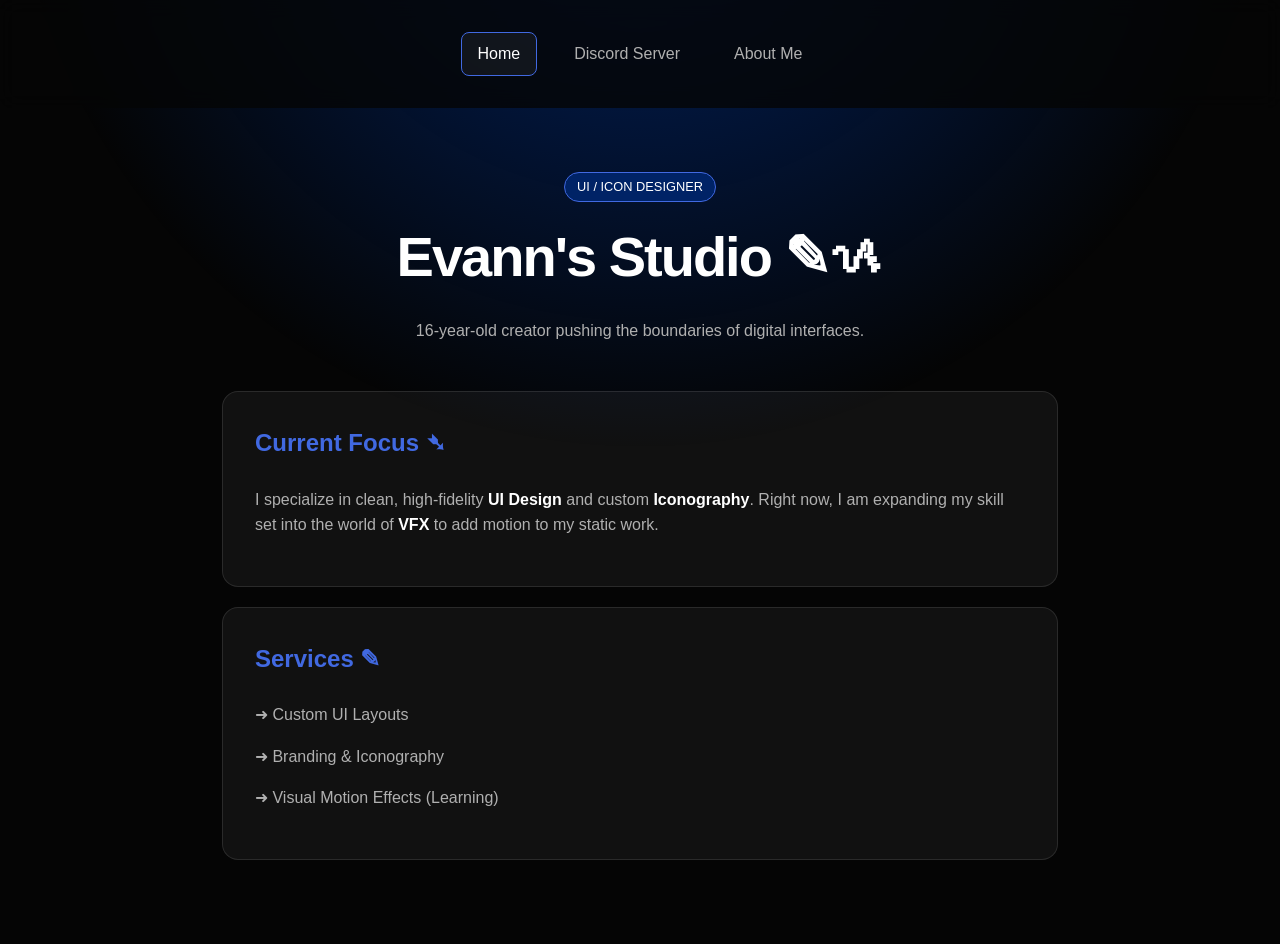
<file: index.html>
<!DOCTYPE html>
<html lang="en">
<head>
    <meta charset="UTF-8">
    <meta name="viewport" content="width=device-width, initial-scale=1.0">
    <title>Evann's Studio | ✎ᝰ</title>
    <style>
        :root {
            --royal-blue: #002366;
            --accent-blue: #4169E1;
            --bg-dark: #050505;
            --glass: rgba(255, 255, 255, 0.05);
            --text-main: #ffffff;
            --text-dim: #b0b0b0;
        }

        * {
            margin: 0;
            padding: 0;
            box-sizing: border-box;
            font-family: 'Inter', -apple-system, sans-serif;
        }

        body {
            background-color: var(--bg-dark);
            color: var(--text-main);
            overflow-x: hidden;
            line-height: 1.6;
        }

        /* Royal Blue Gradient Background */
        .bg-glow {
            position: fixed;
            top: 0;
            left: 0;
            width: 100%;
            height: 100%;
            background: radial-gradient(circle at 50% -20%, var(--royal-blue) 0%, transparent 50%);
            z-index: -1;
        }

        /* Navigation */
        nav {
            display: flex;
            justify-content: center;
            padding: 2rem;
            gap: 20px;
            position: sticky;
            top: 0;
            z-index: 100;
            background: rgba(5, 5, 5, 0.8);
            backdrop-filter: blur(10px);
        }

        nav a {
            color: var(--text-dim);
            text-decoration: none;
            font-weight: 500;
            padding: 8px 16px;
            border-radius: 8px;
            transition: 0.3s;
            border: 1px solid transparent;
        }

        nav a:hover, nav a.active {
            color: white;
            background: var(--glass);
            border-color: var(--accent-blue);
        }

        /* Main Container */
        .container {
            max-width: 900px;
            margin: 0 auto;
            padding: 4rem 2rem;
        }

        .section {
            display: none;
            animation: fadeIn 0.5s ease forwards;
        }

        .section.active {
            display: block;
        }

        @keyframes fadeIn {
            from { opacity: 0; transform: translateY(10px); }
            to { opacity: 1; transform: translateY(0); }
        }

        /* Hero Styling */
        header {
            text-align: center;
            margin-bottom: 3rem;
        }

        h1 {
            font-size: 3.5rem;
            letter-spacing: -2px;
            margin-bottom: 1rem;
        }

        .badge {
            display: inline-block;
            background: var(--royal-blue);
            padding: 4px 12px;
            border-radius: 20px;
            font-size: 0.8rem;
            margin-bottom: 10px;
            border: 1px solid var(--accent-blue);
        }

        /* Modern Cards */
        .card {
            background: var(--glass);
            border: 1px solid rgba(255, 255, 255, 0.1);
            padding: 2rem;
            border-radius: 16px;
            margin-bottom: 20px;
            transition: 0.3s;
        }

        .card:hover {
            border-color: var(--accent-blue);
            transform: scale(1.01);
        }

        .discord-btn {
            display: inline-flex;
            align-items: center;
            background: #5865F2;
            color: white;
            padding: 15px 30px;
            border-radius: 12px;
            text-decoration: none;
            font-weight: bold;
            margin-top: 20px;
            transition: 0.3s;
        }

        .discord-btn:hover {
            filter: brightness(1.2);
            box-shadow: 0 0 20px rgba(88, 101, 242, 0.4);
        }

        h2 { margin-bottom: 1.5rem; color: var(--accent-blue); }
        p { color: var(--text-dim); margin-bottom: 1rem; }
        .highlight { color: white; font-weight: 600; }

        footer {
            text-align: center;
            padding: 4rem;
            font-size: 0.8rem;
            color: #444;
        }
    </style>
</head>
<body>

    <div class="bg-glow"></div>

    <nav>
        <a href="#" onclick="showSection('home')" id="link-home" class="active">Home</a>
        <a href="#" onclick="showSection('discord')" id="link-discord">Discord Server</a>
        <a href="#" onclick="showSection('about')" id="link-about">About Me</a>
    </nav>

    <div class="container">
        
        <section id="home" class="section active">
            <header>
                <div class="badge">UI / ICON DESIGNER</div>
                <h1>Evann's Studio ✎ᝰ</h1>
                <p>16-year-old creator pushing the boundaries of digital interfaces.</p>
            </header>

            <div class="card">
                <h2>Current Focus ➴</h2>
                <p>I specialize in clean, high-fidelity <span class="highlight">UI Design</span> and custom <span class="highlight">Iconography</span>. Right now, I am expanding my skill set into the world of <span class="highlight">VFX</span> to add motion to my static work.</p>
            </div>

            <div class="card">
                <h2>Services ✎</h2>
                <p>➜ Custom UI Layouts</p>
                <p>➜ Branding & Iconography</p>
                <p>➜ Visual Motion Effects (Learning)</p>
            </div>
        </section>

        <section id="discord" class="section">
            <header>
                <h1>Join the Hub ➴</h1>
                <p>This is where I showcase all my work, drop
</file>
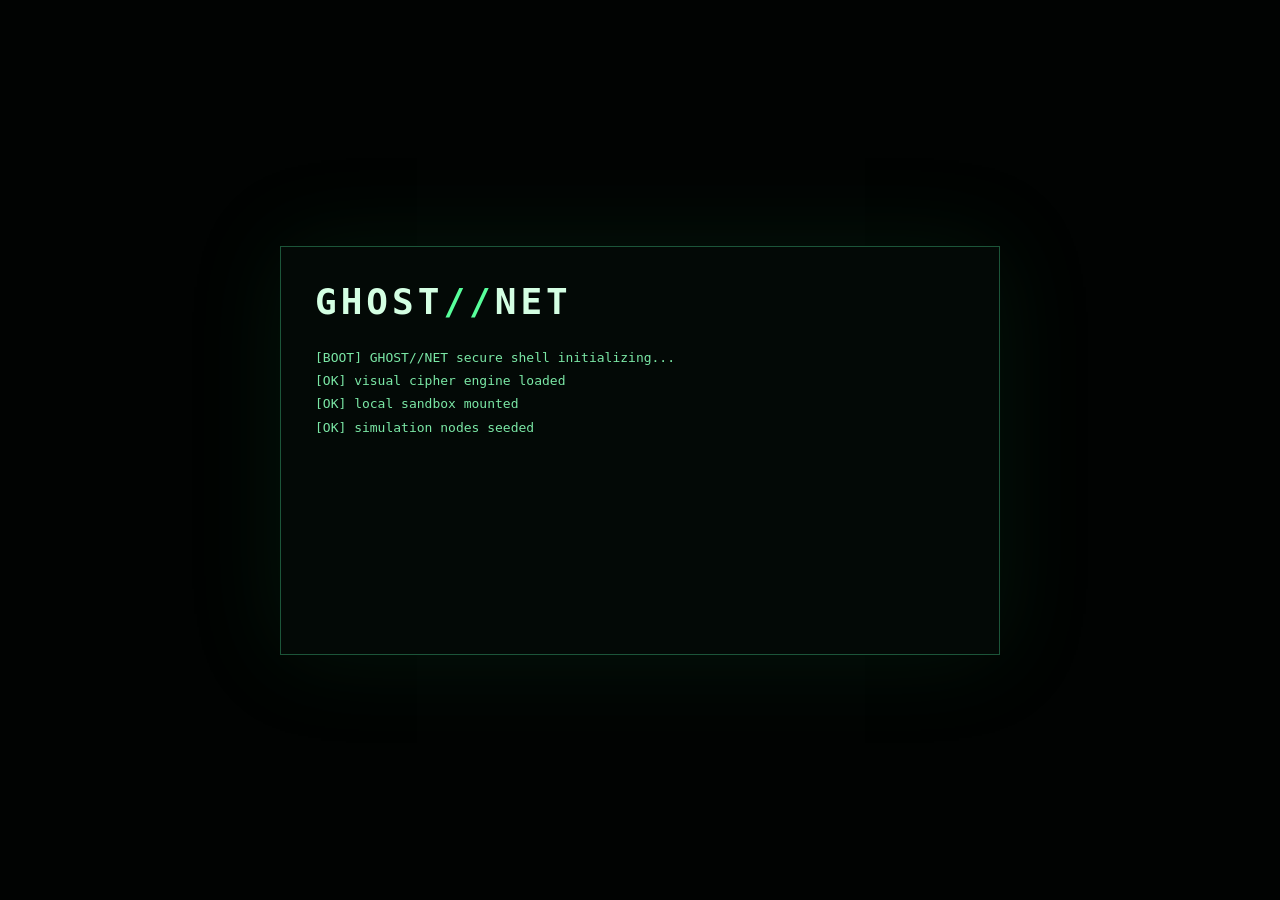
<file: ghost-net/index.html>
<!DOCTYPE html>
<html lang="en">
<head>
<meta charset="UTF-8">
<meta name="viewport" content="width=device-width, initial-scale=1.0">
<title>GHOST//NET</title>
<link rel="stylesheet" href="style.css">
</head>
<body>
<canvas id="matrix"></canvas>
<div id="boot" class="boot">
  <div class="boot-card">
    <div class="logo">GHOST<span>//</span>NET</div>
    <div id="bootLines" class="boot-lines"></div>
    <button id="enterBtn" class="hidden">ENTER CONSOLE</button>
  </div>
</div>
<div id="app" class="app hidden">
  <aside class="sidebar">
    <div class="brand"><b>G//N</b><span>GHOST//NET<br><small>SECURE OPS</small></span></div>
    <nav>
      <button class="nav active" data-page="overview">◫ OVERVIEW</button>
      <button class="nav" data-page="terminal">›_ TERMINAL</button>
      <button class="nav" data-page="network">◎ NETWORK</button>
      <button class="nav" data-page="missions">◇ MISSIONS</button>
      <button class="nav" data-page="archives">▤ ARCHIVES</button>
      <button class="nav" data-page="logs">≡ LOGS</button>
    </nav>
    <div class="side-foot"><i></i> SECURE SESSION<small>SIMULATION MODE</small></div>
  </aside>
  <main>
    <header>
      <div><small>NODE // 07</small><h1 id="pageTitle">OPERATIONS OVERVIEW</h1></div>
      <div class="header-right"><span id="clock">00:00:00</span><div class="user"><i></i> EVANN <small>LEVEL 04</small></div></div>
    </header>

    <section id="overview" class="page active-page">
      <div class="hero panel">
        <div><small>CONNECTION ESTABLISHED</small><h2>WELCOME BACK, <em>EVANN.</em></h2><p>GhostNet is running in isolated simulation mode. Every node, mission, trace, file and decryption on this site is fictional.</p><div class="actions"><button class="primary" data-jump="terminal">OPEN TERMINAL</button><button id="lockdownBtn">RUN LOCKDOWN</button></div></div>
        <div class="radar"><div class="sweep"></div><i class="p1"></i><i class="p2"></i><i class="p3"></i></div>
      </div>
      <div class="stats">
        <article class="panel"><small>ACTIVE NODES</small><b>27</b><span>+3 this cycle</span></article>
        <article class="panel"><small>ENCRYPTION</small><b>4096</b><span>bit simulated layer</span></article>
        <article class="panel"><small>MISSIONS</small><b>06</b><span>2 priority</span></article>
        <article class="panel"><small>THREAT INDEX</small><b class="amber">LOW</b><span>no live systems connected</span></article>
      </div>
      <div class="grid2">
        <div class="panel"><div class="panel-head">LIVE NODE ACTIVITY <span>SIMULATED</span></div><div id="graph" class="graph"></div></div>
        <div class="panel"><div class="panel-head">RECENT EVENTS <button data-jump="logs">VIEW LOG</button></div><div id="eventFeed" class="feed"></div></div>
      </div>
    </section>

    <section id="terminal" class="page">
      <div class="terminal panel"><div class="terminal-bar">ghostnet@node07:~ <span>● ● ●</span></div><div id="terminalOutput" class="terminal-output"></div><form id="terminalForm"><span>EVANN@GHOSTNET:~$</span><input id="terminalInput" autocomplete="off" placeholder="type 'help'"></form></div>
      <div class="panel command-list"><div class="panel-head">SAFE SIMULATION COMMANDS</div><div><code>help</code><code>status</code><code>scan</code><code>trace</code><code>decrypt</code><code>missions</code><code>whoami</code><code>clear</code></div></div>
    </section>

    <section id="network" class="page"><div class="panel"><div class="panel-head">GHOSTNET NODE MAP <button id="pulseNetwork">PULSE NETWORK</button></div><div id="networkMap" class="network-map"><svg id="lines" viewBox="0 0 1000 560" preserveAspectRatio="none"></svg></div></div></section>

    <section id="missions" class="page"><div class="section-title"><div><small>ASSIGNMENTS</small><h2>ACTIVE MISSIONS</h2></div><span>FICTIONAL DATA</span></div><div id="missionGrid" class="mission-grid"></div></section>

    <section id="archives" class="page"><div class="panel"><div class="panel-head">ENCRYPTED ARCHIVES <span>LOCAL DEMO</span></div><div id="fileTable" class="file-table"></div></div></section>

    <section id="logs" class="page"><div class="panel"><div class="panel-head">SESSION LOG <button id="clearLogs">CLEAR</button></div><div id="logList" class="log-list"></div></div></section>
  </main>
</div>
<div id="toast" class="toast"></div>
<script src="script.js"></script>
</body>
</html>
</file>
<file: ghost-net/style.css>
:root{--bg:#020504;--panel:#07100d;--line:#173b29;--green:#58ff9b;--green2:#19c96b;--text:#d4ffe3;--muted:#659376;--amber:#ffc15c;--red:#ff6070}*{box-sizing:border-box}html,body{margin:0;min-height:100%;background:var(--bg);color:var(--text);font-family:Consolas,monospace}body{overflow-x:hidden}button,input{font:inherit}.hidden{display:none!important}#matrix{position:fixed;inset:0;width:100%;height:100%;opacity:.09;pointer-events:none}.boot{position:fixed;inset:0;display:grid;place-items:center;background:#010302;z-index:50}.boot-card{width:min(720px,90vw);padding:34px;border:1px solid #1c5539;background:#030906;box-shadow:0 0 90px #1b8c4b22}.logo{font-size:36px;font-weight:900;letter-spacing:4px}.logo span{color:var(--green)}.boot-lines{height:250px;margin:24px 0;color:#7be8a6;font-size:13px;line-height:1.8}.boot button,.actions button{border:1px solid #2f8057;background:#071811;color:var(--text);padding:11px 15px;font-weight:800}.app{position:relative;z-index:1}.sidebar{position:fixed;inset:0 auto 0 0;width:250px;background:#040a08f7;border-right:1px solid var(--line);padding:18px 14px;display:flex;flex-direction:column}.brand{display:flex;gap:12px;align-items:center;padding:8px 7px 22px;border-bottom:1px solid var(--line)}.brand>b{width:48px;height:48px;border:1px solid var(--green2);display:grid;place-items:center;color:var(--green)}.brand small,.side-foot small{display:block;color:#496b54;font-size:9px;margin-top:4px}.sidebar nav{padding-top:18px}.nav{display:block;width:100%;text-align:left;border:0;background:transparent;color:#78a889;padding:12px 13px;margin:3px 0}.nav:hover,.nav.active{color:var(--green);background:#091811;box-shadow:inset 2px 0 var(--green)}.side-foot{margin-top:auto;border-top:1px solid var(--line);padding:15px 8px;color:#86b99a;font-size:11px}.side-foot i,.user i{display:inline-block;width:7px;height:7px;border-radius:50%;background:var(--green);box-shadow:0 0 10px var(--green);margin-right:7px}main{margin-left:250px;padding:0 30px 40px}header{height:88px;border-bottom:1px solid var(--line);display:flex;align-items:center;justify-content:space-between;position:sticky;top:0;background:#030605d9;backdrop-filter:blur(14px);z-index:5}header small,.hero small,.section-title small{color:var(--green2);letter-spacing:2px}h1{font-size:18px;margin:6px 0 0}h2{font-size:28px;margin:8px 0}.header-right{display:flex;gap:12px;align-items:center}.header-right>span,.user{border:1px solid var(--line);padding:10px 12px;background:#06100c;font-size:12px}.user small{display:block;color:var(--muted);font-size:9px;margin:4px 0 0 14px}.page{display:none;padding-top:24px}.active-page{display:block}.panel{border:1px solid var(--line);background:linear-gradient(145deg,#08120e,#040a08);box-shadow:0 0 30px #2cff890d}.hero{min-height:250px;padding:28px;display:grid;grid-template-columns:1.3fr .7fr;gap:20px;align-items:center}.hero h2 em{font-style:normal;color:var(--green)}.hero p{max-width:760px;color:#75a186;line-height:1.7;font-size:13px}.actions{display:flex;gap:10px;margin-top:20px}.actions .primary{background:var(--green);color:#041107}.radar{width:210px;height:210px;border:1px solid #235338;border-radius:50%;justify-self:center;position:relative;overflow:hidden;background:radial-gradient(circle,#0d2518,#06100c 65%)}.radar:before,.radar:after{content:"";position:absolute;background:#214b34}.radar:before{width:1px;height:100%;left:50%}.radar:after{height:1px;width:100%;top:50%}.sweep{position:absolute;inset:0;background:conic-gradient(from 0deg,transparent 0 300deg,#58ff9b22 340deg,#58ff9b66);animation:spin 3.8s linear infinite}.radar i{position:absolute;width:6px;height:6px;border-radius:50%;background:var(--green);box-shadow:0 0 14px var(--green)}.p1{left:27%;top:36%}.p2{left:65%;top:60%}.p3{left:52%;top:20%}@keyframes spin{to{transform:rotate(360deg)}}.stats{display:grid;grid-template-columns:repeat(4,1fr);gap:14px;margin:14px 0}.stats article{padding:18px}.stats small{font-size:10px;color:var(--muted);letter-spacing:1px}.stats b{display:block;font-size:25px;color:var(--green);margin:10px 0 5px}.stats span{font-size:10px;color:#476a54}.amber{color:var(--amber)!important}.grid2{display:grid;grid-template-columns:1.4fr 1fr;gap:14px}.panel-head{padding:14px 16px;border-bottom:1px solid var(--line);font-size:11px;letter-spacing:1px;color:#9fd3b0;display:flex;justify-content:space-between}.panel-head span{font-size:9px;color:var(--green2);border:1px solid #285e40;padding:4px 7px}.panel-head button{border:0;background:transparent;color:var(--green);font-size:10px}.graph{height:210px;display:flex;align-items:flex-end;gap:5px;padding:18px}.bar{flex:1;min-width:4px;background:linear-gradient(var(--green),#0c5831);opacity:.75}.feed{padding:7px 15px}.event{padding:11px 0;border-bottom:1px solid #10251b;font-size:11px}.event time{color:#47725a;margin-right:9px}.event b{color:#a9efc3}.event p{margin:4px 0 0 70px;color:#547362}.terminal{min-height:540px}.terminal-bar{height:44px;border-bottom:1px solid var(--line);padding:13px 15px;color:#7ebd93;font-size:11px;display:flex;justify-content:space-between}.terminal-output{height:450px;overflow:auto;padding:17px;font-size:12px;line-height:1.65;color:#a5efbd;white-space:pre-wrap}.terminal-output .muted{color:#4d745b}.terminal-output .warn{color:var(--amber)}#terminalForm{display:flex;gap:10px;border-top:1px solid var(--line);padding:13px 15px;align-items:center;font-size:11px;color:var(--green)}#terminalForm input{flex:1;border:0;outline:0;background:transparent;color:#d5ffe4}.command-list{margin-top:14px}.command-list>div:last-child{padding:14px}.command-list code{display:inline-block;border:1px solid var(--line);padding:7px 9px;margin:4px;color:#74d696;background:#05100b}.network-map{height:520px;position:relative;overflow:hidden;background:radial-gradient(circle,#2d8a5511,transparent 52%),linear-gradient(#1537262e 1px,transparent 1px),linear-gradient(90deg,#1537262e 1px,transparent 1px);background-size:auto,30px 30px,30px 30px}.network-map svg{position:absolute;inset:0;width:100%;height:100%}.network-map line{stroke:#1c6a42;stroke-width:1;opacity:.6}.node{position:absolute;width:12px;height:12px;border:2px solid var(--green);background:#06100c;transform:translate(-50%,-50%) rotate(45deg);box-shadow:0 0 14px #58ff9b73}.node.core{width:22px;height:22px;background:#0b2d1c}.node-label{position:absolute;transform:translate(-50%,15px);font-size:9px;color:#629476}.section-title{display:flex;justify-content:space-between;align-items:end;margin-bottom:16px}.section-title>span{border:1px solid #69353b;color:var(--red);padding:5px 8px;font-size:9px}.mission-grid{display:grid;grid-template-columns:repeat(3,1fr);gap:14px}.mission{padding:18px}.mission .id{font-size:9px;color:#4b7258}.mission h3{font-size:15px}.mission p{color:#668674;font-size:11px;line-height:1.6}.progress{height:5px;background:#0d2418}.progress i{display:block;height:100%;background:var(--green)}.file-table{padding:4px 15px}.file-row{display:grid;grid-template-columns:1.3fr .6fr .5fr auto;gap:12px;align-items:center;border-bottom:1px solid #10251b;padding:14px 0;font-size:11px}.file-row span{color:#698875}.file-row button{border:1px solid #23583c;background:#07140e;color:var(--green);padding:6px 8px}.log-list{padding:10px 16px;min-height:500px}.log{font-size:11px;padding:8px 0;border-bottom:1px solid #0f2118;color:#6f9f80}.log b{color:#aaf0c2}.toast{position:fixed;right:22px;bottom:22px;z-index:100;border:1px solid #2b6c48;background:#07120d;color:var(--green);padding:12px 15px;transform:translateY(30px);opacity:0;transition:.25s;font-size:11px}.toast.show{transform:none;opacity:1}.lockdown{animation:flash .25s alternate 8}@keyframes flash{to{filter:hue-rotate(295deg) brightness(.8)}}@media(max-width:950px){.stats{grid-template-columns:repeat(2,1fr)}.grid2{grid-template-columns:1fr}.mission-grid{grid-template-columns:repeat(2,1fr)}}@media(max-width:700px){.sidebar{position:static;width:100%;height:auto;overflow:auto}.brand,.side-foot{display:none}.sidebar nav{display:flex;padding:0}.nav{width:auto;white-space:nowrap}main{margin:0;padding:0 14px 30px}header{height:72px}.header-right>span{display:none}.hero{grid-template-columns:1fr}.radar{display:none}.mission-grid{grid-template-columns:1fr}.file-row{grid-template-columns:1fr auto}.file-row span{display:none}}
</file>
